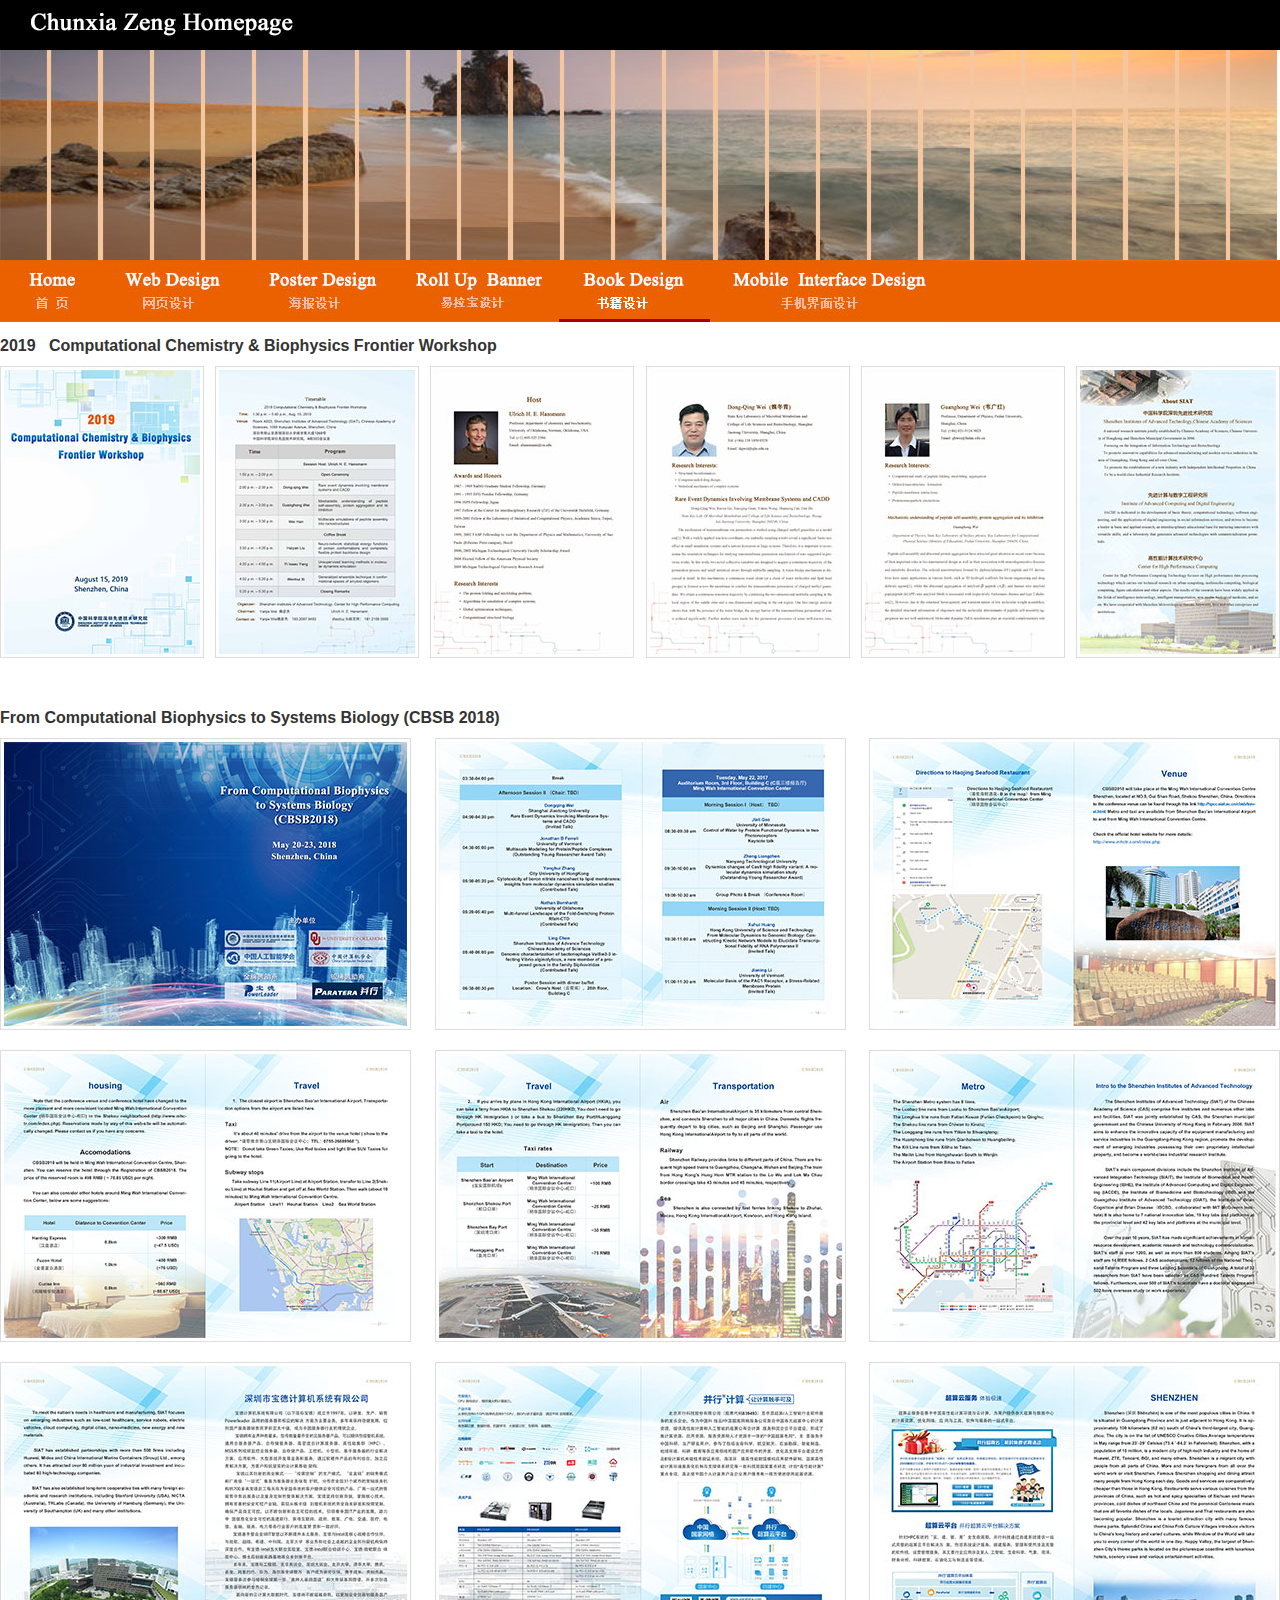
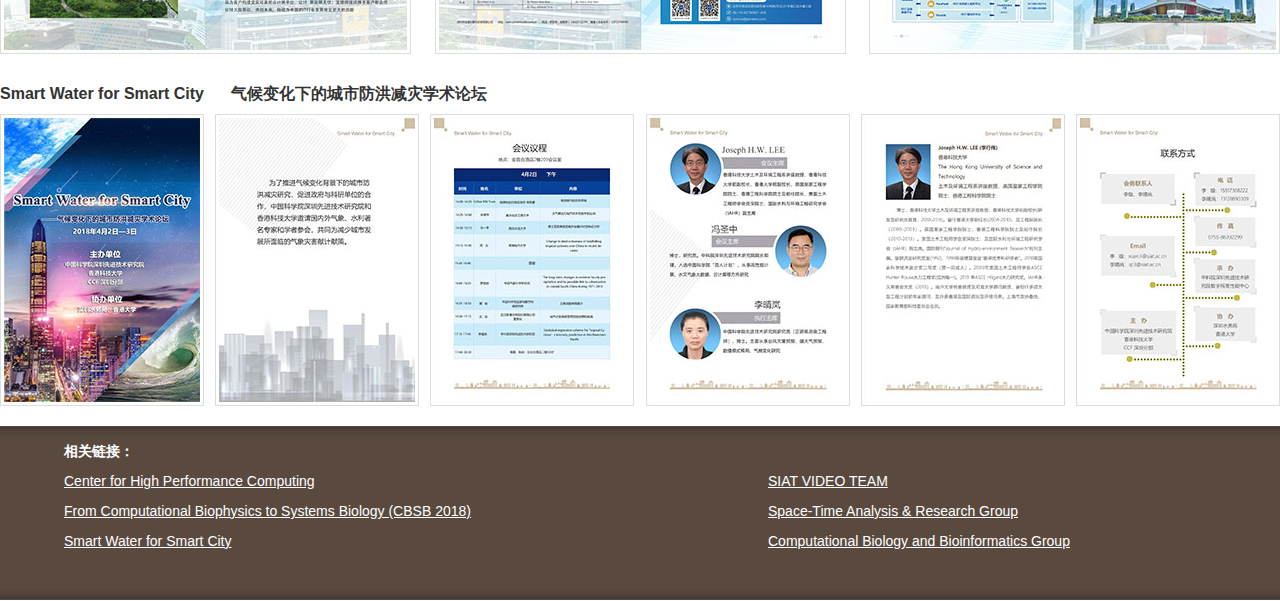
<file: book.html>
<!DOCTYPE html PUBLIC "-//W3C//DTD XHTML 1.0 Transitional//EN" "http://www.w3.org/TR/xhtml1/DTD/xhtml1-transitional.dtd">
<html xmlns="http://www.w3.org/1999/xhtml">
<head>
<meta http-equiv="Content-Type" content="text/html; charset=utf-8" />
<title>曾春霞个人网站</title>
<link href="cxzcss.css" rel="stylesheet" type="text/css" />
</head>

<body>
<div class="bjys">
  <div style="width:1280px; margin:0px auto; " >
    <div style="height:50px;"> <img src="images/cxz_02.jpg" /> </div>
    <div  style="height:210px;"> <img src="images/cxz_04.jpg" /> </div>
    <div style="height:62px;">
      <ul>
        <li class="daohlef"><a href="index.html"><img src="images/cxz2_06.jpg" /></a></li>
        <li class="daohlef"><a href="web.html"><img src="images/cxz_07.jpg" /></a></li>
        <li class="daohlef"><a href="poster.html"><img src="images/cxz_08.jpg" /></a></li>
        <li class="daohlef"><a href="roll.html"><img src="images/cxz_09.jpg" /></a></li>
        <li class="daohlef"><a href="book.html"><img src="images/cxz2_10.jpg" /></a></li>
        <li class="daohlef"><a href="mobile.html"><img src="images/cxz_11.jpg" /></a></li>
      </ul>
    </div>
    <div class="websj" style="padding-top:0px;" >
      <table width="1280" border="0" cellspacing="0" cellpadding="0">
        <tr>
          <td colspan="3">2019 &nbsp;&nbsp;Computational Chemistry & Biophysics
            Frontier Workshop </td>
        </tr>
        <tr>
          <td width="17%"><img src="images/book_42.jpg" /></td>
          <td width="17%"><img src="images/book_43.jpg" /></td>
          <td width="17%"><img src="images/book_44.jpg" /></td>
          <td width="17%"><img src="images/book_45.jpg" /></td>
          <td width="17%"><img src="images/book_46.jpg" /></td>
          <td width="16%"><img src="images/book_47.jpg" /></td>
        </tr>
      </table>
    </div>
    <div class="websj" >
      <table width="1280" border="0" cellspacing="0" cellpadding="0">
        <tr>
          <td colspan="3">From Computational Biophysics to Systems Biology    (CBSB 2018)</td>
        </tr>
        <tr>
          <td width="35%"><img src="images/book_03.jpg" /></td>
          <td width="35%"><img src="images/book_05.jpg" /></td>
          <td width="30%"><img src="images/book_07.jpg" /></td>
        </tr>
        <tr>
          <td colspan="3" height="20"></td>
        </tr>
        <tr>
          <td width="35%"><img src="images/book_12.jpg" /></td>
          <td width="35%"><img src="images/book_13.jpg" /></td>
          <td width="30%"><img src="images/book_14.jpg" /></td>
        </tr>
        <tr>
          <td colspan="3" height="20"></td>
        </tr>
        <tr>
          <td width="35%"><img src="images/book_18.jpg" /></td>
          <td width="35%"><img src="images/book_19.jpg" /></td>
          <td width="30%"><img src="images/book_20.jpg" /></td>
        </tr>
      </table>
    </div>
    <div class="websj" style="padding-top:0px;" >
      <table width="1280" border="0" cellspacing="0" cellpadding="0">
        <tr>
          <td colspan="3">Smart Water for Smart City   &nbsp;&nbsp;&nbsp;&nbsp;
            气候变化下的城市防洪减灾学术论坛 </td>
        </tr>
        <tr>
          <td width="17%"><img src="images/book_24.jpg" /></td>
          <td width="17%"><img src="images/book_26.jpg" /></td>
          <td width="17%"><img src="images/book_28.jpg" /></td>
          <td width="17%"><img src="images/book_30.jpg" /></td>
          <td width="17%"><img src="images/book_32.jpg" /></td>
          <td width="16%"><img src="images/book_34.jpg" /></td>
        </tr>
      </table>
    </div>
  </div>
</div>
<div  class="linkbd">
  <div style="width:1280px; margin:0px auto; padding:10px 0px; " >
    <table width="1280" border="0" cellspacing="0" cellpadding="0" style="color:#FFF; ">
      <tr>
        <td width="5%">&nbsp;</td>
        <td width="50%"><strong>相关链接：</strong></td>
        <td width="5%">&nbsp;</td>
        <td width="40%">&nbsp;</td>
      </tr>
      <tr>
        <td >&nbsp;</td>
        <td><a href="http://hpcc.siat.ac.cn/index.html" target="_blank">Center for High Performance Computing</a></td>
        <td>&nbsp;</td>
        <td><a href="http://codec.siat.ac.cn/" target="_blank">SIAT VIDEO TEAM</a></td>
      </tr>
      <tr>
        <td >&nbsp;</td>
        <td><a href="http://hpcc.siat.ac.cn/cbsb/index.html" target="_blank">From Computational Biophysics to Systems Biology    (CBSB 2018)</a></td>
        <td>&nbsp;</td>
        <td><a href="http://hpcc.siat.ac.cn/group/spacetime_index.html" target="_blank">Space-Time Analysis & Research Group</a></td>
      </tr>
      <tr>
        <td >&nbsp;</td>
        <td><a href="http://hpcc.siat.ac.cn/swsc/index.html" target="_blank">Smart Water for Smart City </a></td>
        <td>&nbsp;</td>
        <td><a href="http://hpcc.siat.ac.cn/group/wyj/cbb.html" target="_blank">Computational Biology and Bioinformatics Group</a></td>
      </tr>
      <tr>
        <td >&nbsp;</td>
        <td></td>
        <td>&nbsp;</td>
        <td>&nbsp;</td>
      </tr>
    </table>
  </div>
</div>
</body>
</html>
</file>
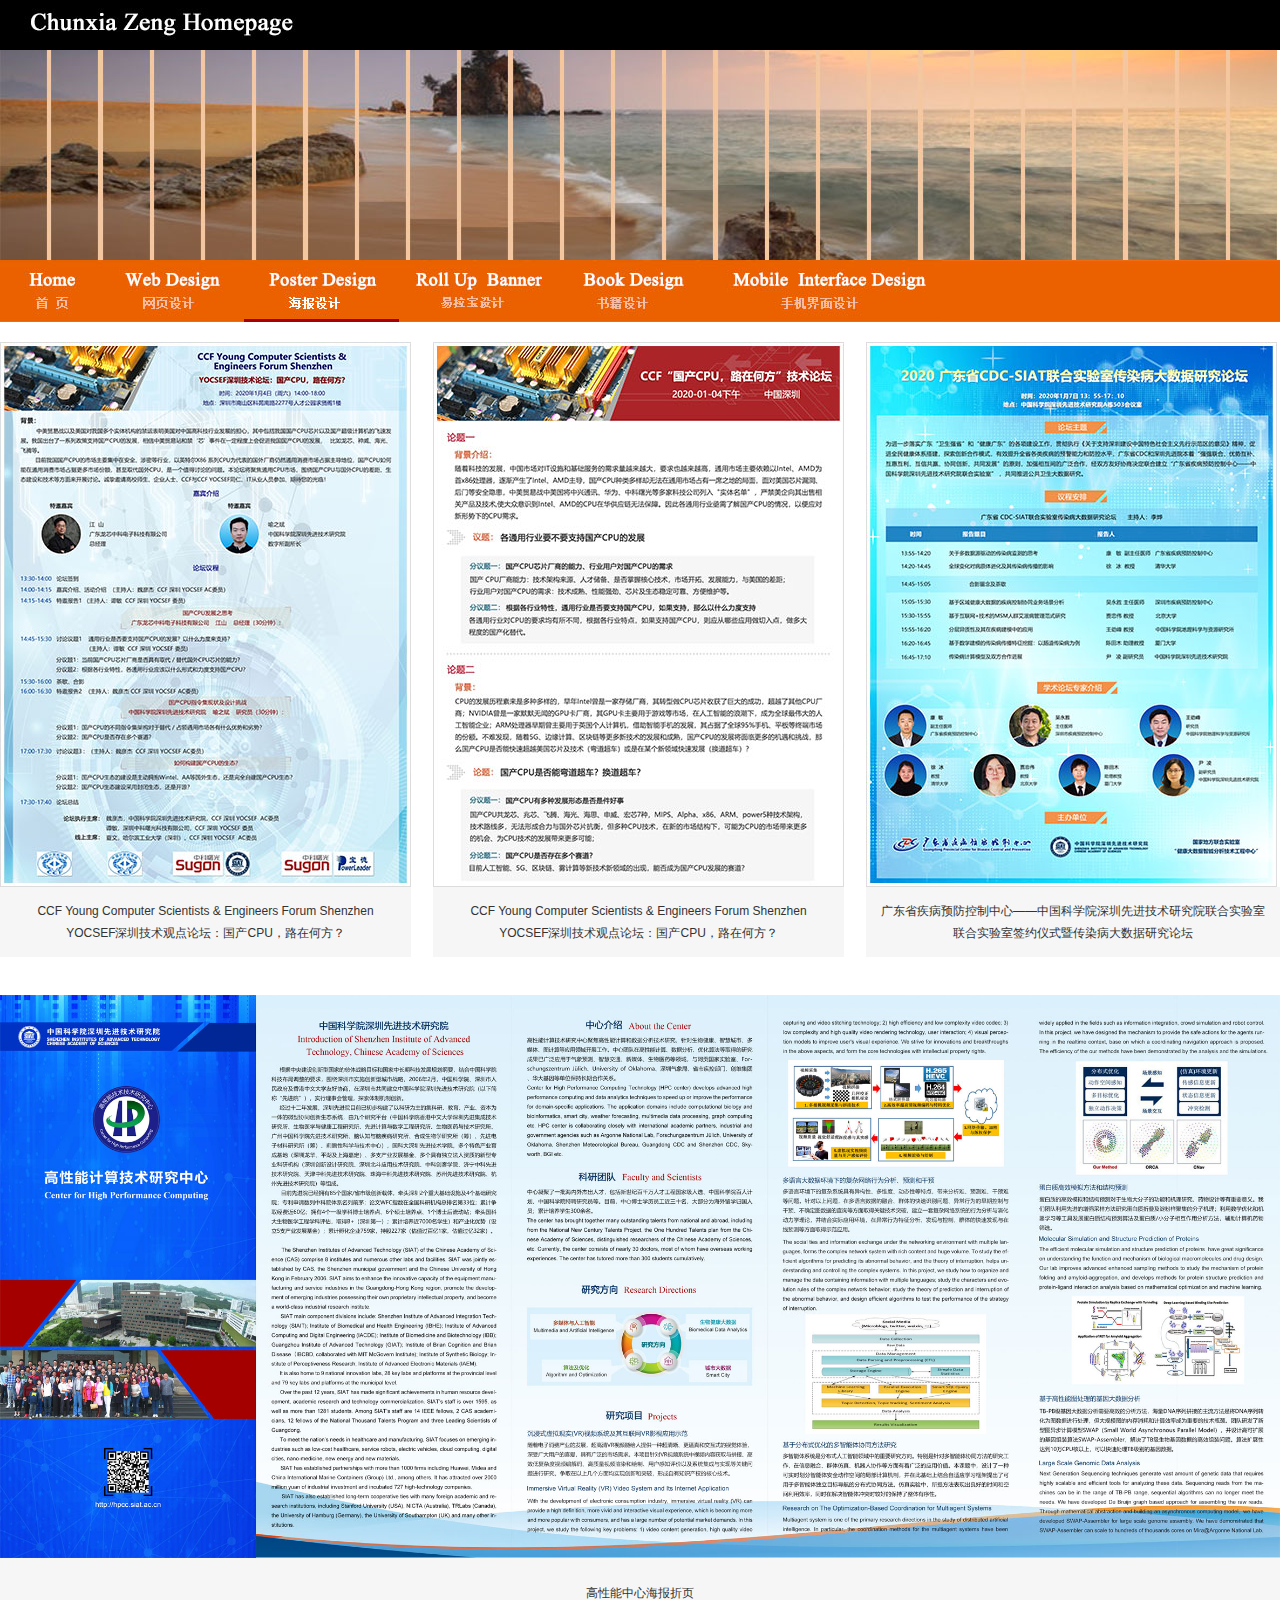
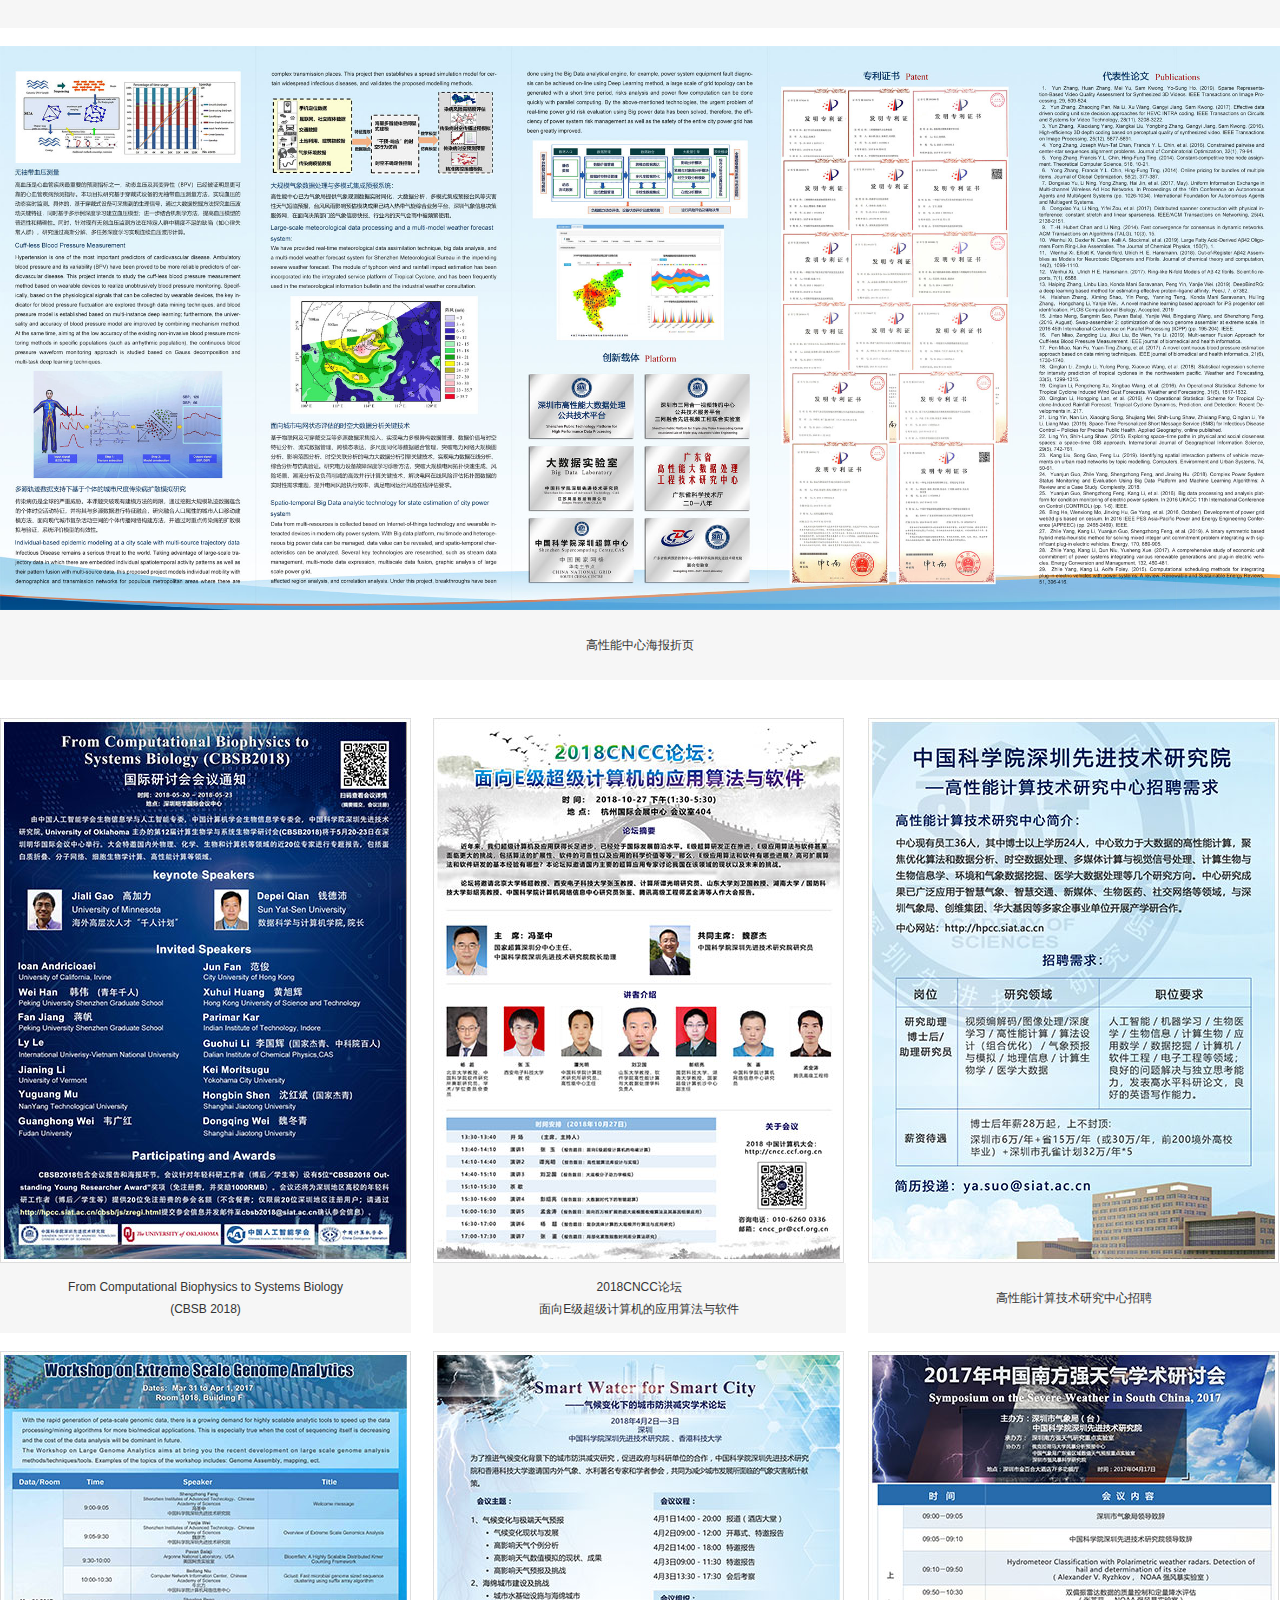
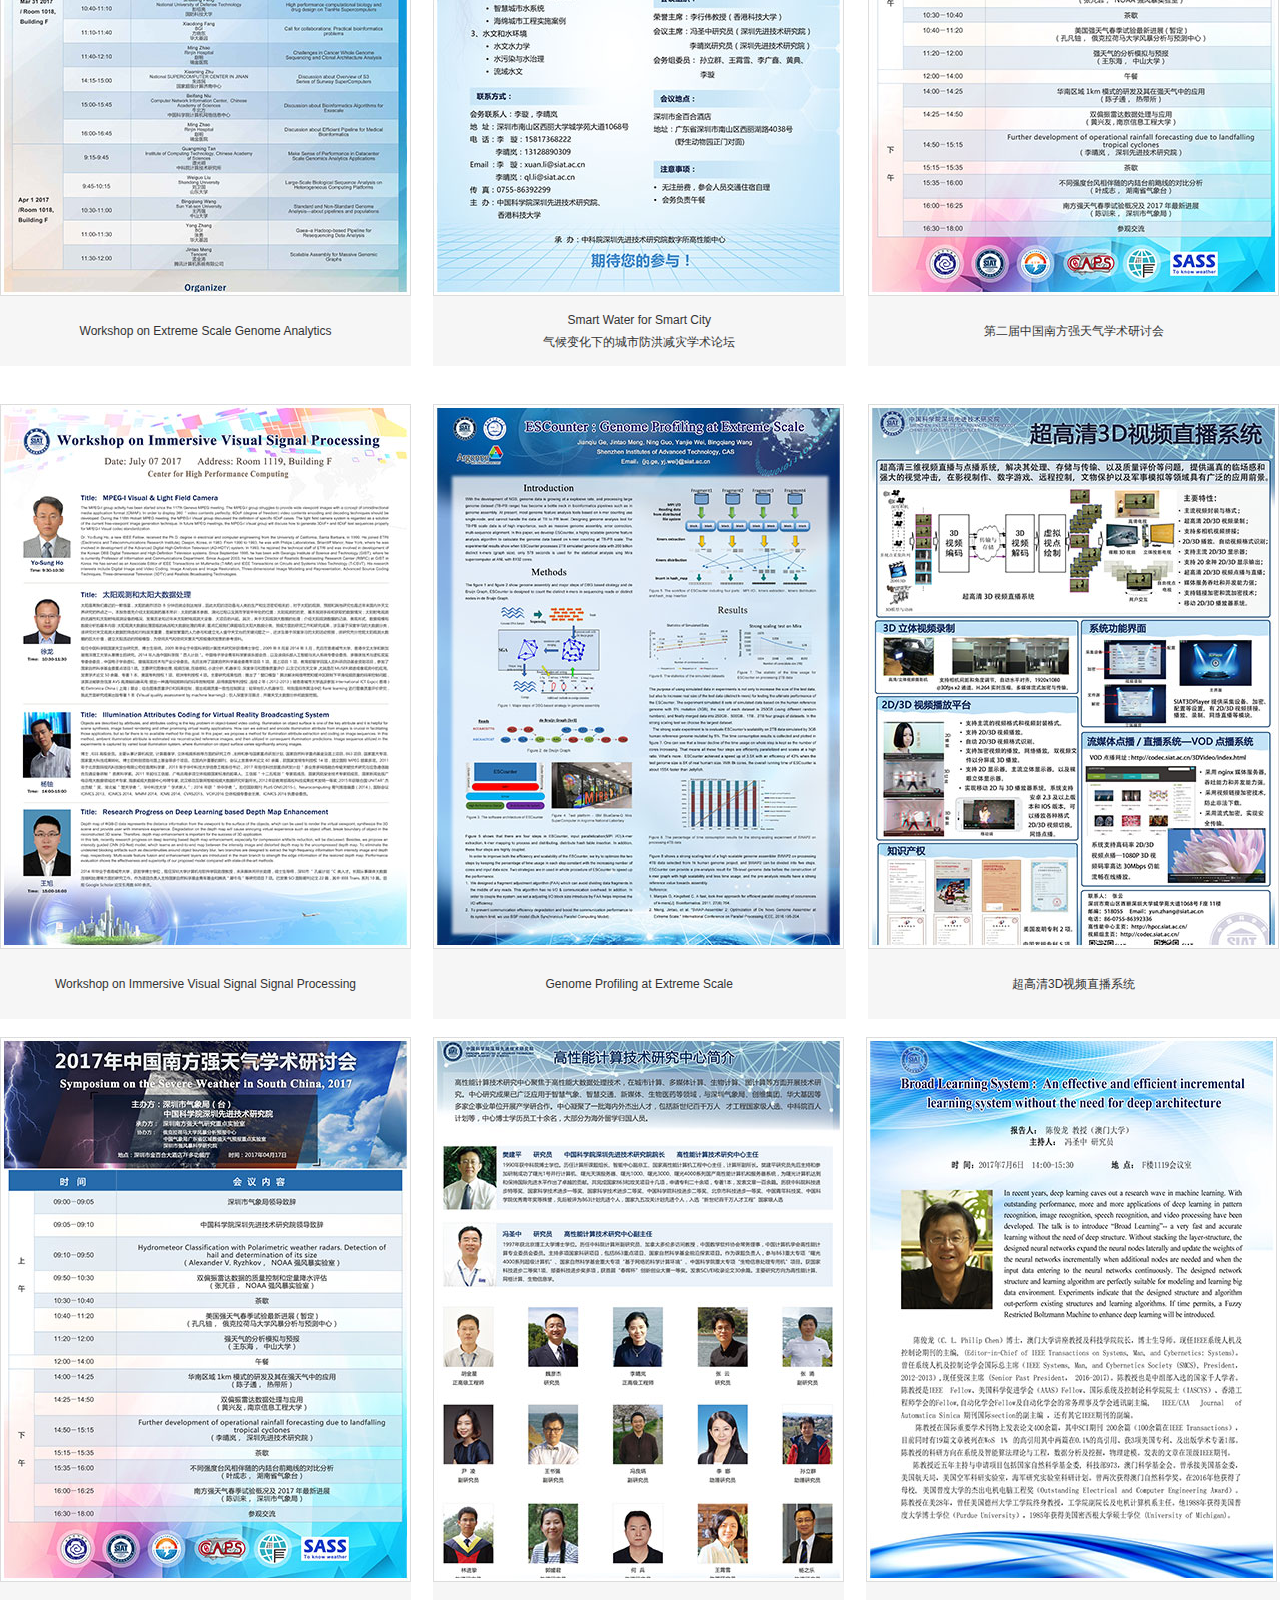
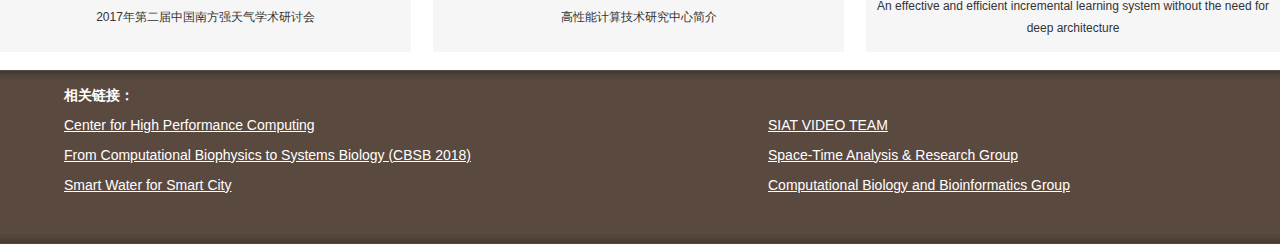
<file: poster.html>
<!DOCTYPE html PUBLIC "-//W3C//DTD XHTML 1.0 Transitional//EN" "http://www.w3.org/TR/xhtml1/DTD/xhtml1-transitional.dtd">
<html xmlns="http://www.w3.org/1999/xhtml">
<head>
<meta http-equiv="Content-Type" content="text/html; charset=utf-8" />
<title>曾春霞个人网站</title>
<link href="cxzcss.css" rel="stylesheet" type="text/css" />
</head>

<body>
<div class="bjys">
  <div style="width:1280px; margin:0px auto; " >
    <div style="height:50px;"> <img src="images/cxz_02.jpg" /> </div>
    <div  style="height:210px;"> <img src="images/cxz_04.jpg" /> </div>
    <div style="height:62px;">
      <ul>
        <li class="daohlef"><a href="index.html"><img src="images/cxz2_06.jpg" /></a></li>
        <li class="daohlef"><a href="web.html"><img src="images/cxz_07.jpg" /></a></li>
        <li class="daohlef"><a href="poster.html"><img src="images/cxz2_08.jpg" /></a></li>
        <li class="daohlef"><a href="roll.html"><img src="images/cxz_09.jpg" /></a></li>
        <li class="daohlef"><a href="book.html"><img src="images/cxz_10.jpg" /></a></li>
        <li class="daohlef"><a href="mobile.html"><img src="images/cxz_11.jpg" /></a></li>
      </ul>
    </div>
    
    <div style="margin-top:20px;">
      <table width="1280" border="0" cellspacing="0" cellpadding="0">
        <tr>
          <td width="410" height="545"><img src="images/cpu_31.jpg" /></td>
          <td width="22">&nbsp;</td>
          <td ><img src="images/cpu_30.jpg" /></td>
          <td width="22">&nbsp;</td>
          <td ><img src="images/cdc_32.jpg" /></td>
        </tr>
        <tr>
          <td class="baogeone" height="260" >CCF Young Computer Scientists & Engineers Forum
Shenzhen <br />
            YOCSEF深圳技术观点论坛：国产CPU，路在何方？</td>
          <td>&nbsp;</td>
          <td class="baogeone" >CCF Young Computer Scientists & Engineers Forum
Shenzhen <br />
            YOCSEF深圳技术观点论坛：国产CPU，路在何方？</td>
          <td>&nbsp;</td>
          <td class="baogeone" >广东省疾病预防控制中心——中国科学院深圳先进技术研究院联合实验室联合实验室签约仪式暨传染病大数据研究论坛</td>
        </tr>
        <tr>
          <td>&nbsp;</td>
          <td>&nbsp;</td>
          <td>&nbsp;</td>
          <td>&nbsp;</td>
        </tr>
      </table>
    </div>
    
    <div style="margin-top:20px;">
      <table width="1280" border="0" cellspacing="0" cellpadding="0">
        <tr>
          <td width="233" height="266"><a href="poster.html"><img src="images/xcc_1.jpg" style="width:1280px;" /></a></td>
        </tr>
        <tr>
          <td class="baogeone">高性能中心海报折页</td>
        </tr>
        <tr>
          <td>&nbsp;</td>
        </tr>
        <tr>
          <td width="233" height="266"><a href="poster.html"><img src="images/xcc_2.jpg" style="width:1280px;" /></a></td>
        </tr>
        <tr>
          <td class="baogeone">高性能中心海报折页</td>
        </tr>
        <tr>
          <td>&nbsp;</td>
        </tr>
      </table>
    </div>
    
    
    
    
    <div style="margin-top:20px;">
      <table width="1280" border="0" cellspacing="0" cellpadding="0">
        <tr>
          <td width="410" height="545"><img src="images/hbsj_03.jpg" /></td>
          <td width="22">&nbsp;</td>
          <td ><img src="images/hbsj_05.jpg" /></td>
          <td width="22">&nbsp;</td>
          <td ><img src="images/hbsj_07.jpg" /></td>
        </tr>
        <tr>
          <td class="baogeone" height="260" >From Computational Biophysics to Systems Biology <br />
            (CBSB 2018)</td>
          <td>&nbsp;</td>
          <td class="baogeone" >2018CNCC论坛 <br />
            面向E级超级计算机的应用算法与软件</td>
          <td>&nbsp;</td>
          <td class="baogeone" >高性能计算技术研究中心招聘</td>
        </tr>
        <tr>
          <td>&nbsp;</td>
          <td>&nbsp;</td>
          <td>&nbsp;</td>
          <td>&nbsp;</td>
        </tr>
      </table>
    </div>
    <div >
      <table width="1280" border="0" cellspacing="0" cellpadding="0">
        <tr>
          <td width="410" height="545"><img src="images/hbsj_12.jpg" /></td>
          <td width="22">&nbsp;</td>
          <td ><img src="images/hbsj_13.jpg" /></td>
          <td width="22">&nbsp;</td>
          <td ><img src="images/hbsj_14.jpg" /></td>
        </tr>
        <tr>
          <td class="baogeone" height="260" >Workshop on Extreme Scale Genome Analytics</td>
          <td>&nbsp;</td>
          <td class="baogeone" >Smart Water for Smart City <br />
            气候变化下的城市防洪减灾学术论坛</td>
          <td>&nbsp;</td>
          <td class="baogeone" >第二届中国南方强天气学术研讨会</td>
        </tr>
        <tr>
          <td>&nbsp;</td>
          <td>&nbsp;</td>
          <td>&nbsp;</td>
          <td>&nbsp;</td>
        </tr>
      </table>
    </div>
    <div style="margin-top:20px;">
      <table width="1280" border="0" cellspacing="0" cellpadding="0">
        <tr>
          <td width="410" height="545"><img src="images/hbsj_18.jpg" /></td>
          <td width="22">&nbsp;</td>
          <td ><img src="images/hbsj_19.jpg" /></td>
          <td width="22">&nbsp;</td>
          <td ><img src="images/hbsj_20.jpg" /></td>
        </tr>
        <tr>
          <td class="baogeone" height="260" >Workshop on Immersive Visual Signal Signal Processing</td>
          <td>&nbsp;</td>
          <td class="baogeone" >Genome Profiling at Extreme Scale </td>
          <td>&nbsp;</td>
          <td class="baogeone" >超高清3D视频直播系统</td>
        </tr>
        <tr>
          <td>&nbsp;</td>
          <td>&nbsp;</td>
          <td>&nbsp;</td>
          <td>&nbsp;</td>
        </tr>
      </table>
    </div>
    <div >
      <table width="1280" border="0" cellspacing="0" cellpadding="0">
        <tr>
          <td width="410" height="545"><img src="images/hbsj_24.jpg" /></td>
          <td width="22">&nbsp;</td>
          <td ><img src="images/hbsj_25.jpg" /></td>
          <td width="22">&nbsp;</td>
          <td ><img src="images/hbsj_26.jpg" /></td>
        </tr>
        <tr>
          <td class="baogeone" height="260" >2017年第二届中国南方强天气学术研讨会</td>
          <td>&nbsp;</td>
          <td class="baogeone" >高性能计算技术研究中心简介</td>
          <td>&nbsp;</td>
          <td class="baogeone" >An effective and efficient incremental learning system without the need 
            for deep architecture</td>
        </tr>
        <tr>
          <td>&nbsp;</td>
          <td>&nbsp;</td>
          <td>&nbsp;</td>
          <td>&nbsp;</td>
        </tr>
      </table>
    </div>
  </div>
</div>
<div  class="linkbd">
  <div style="width:1280px; margin:0px auto; padding:10px 0px; " >
    <table width="1280" border="0" cellspacing="0" cellpadding="0" style="color:#FFF; ">
      <tr>
        <td width="5%">&nbsp;</td>
        <td width="50%"><strong>相关链接：</strong></td>
        <td width="5%">&nbsp;</td>
        <td width="40%">&nbsp;</td>
      </tr>
      <tr>
        <td >&nbsp;</td>
        <td><a href="http://hpcc.siat.ac.cn/index.html" target="_blank">Center for High Performance Computing</a></td>
        <td>&nbsp;</td>
        <td><a href="http://codec.siat.ac.cn/" target="_blank">SIAT VIDEO TEAM</a></td>
      </tr>
      <tr>
        <td >&nbsp;</td>
        <td><a href="http://hpcc.siat.ac.cn/cbsb/index.html" target="_blank">From Computational Biophysics to Systems Biology    (CBSB 2018)</a></td>
        <td>&nbsp;</td>
        <td><a href="http://hpcc.siat.ac.cn/group/spacetime_index.html" target="_blank">Space-Time Analysis & Research Group</a></td>
      </tr>
      <tr>
        <td >&nbsp;</td>
        <td><a href="http://hpcc.siat.ac.cn/swsc/index.html" target="_blank">Smart Water for Smart City </a></td>
        <td>&nbsp;</td>
        <td><a href="http://hpcc.siat.ac.cn/group/wyj/cbb.html" target="_blank">Computational Biology and Bioinformatics Group</a></td>
      </tr>
      <tr>
        <td >&nbsp;</td>
        <td></td>
        <td>&nbsp;</td>
        <td>&nbsp;</td>
      </tr>
    </table>
  </div>
</div>
</body>
</html>
</file>
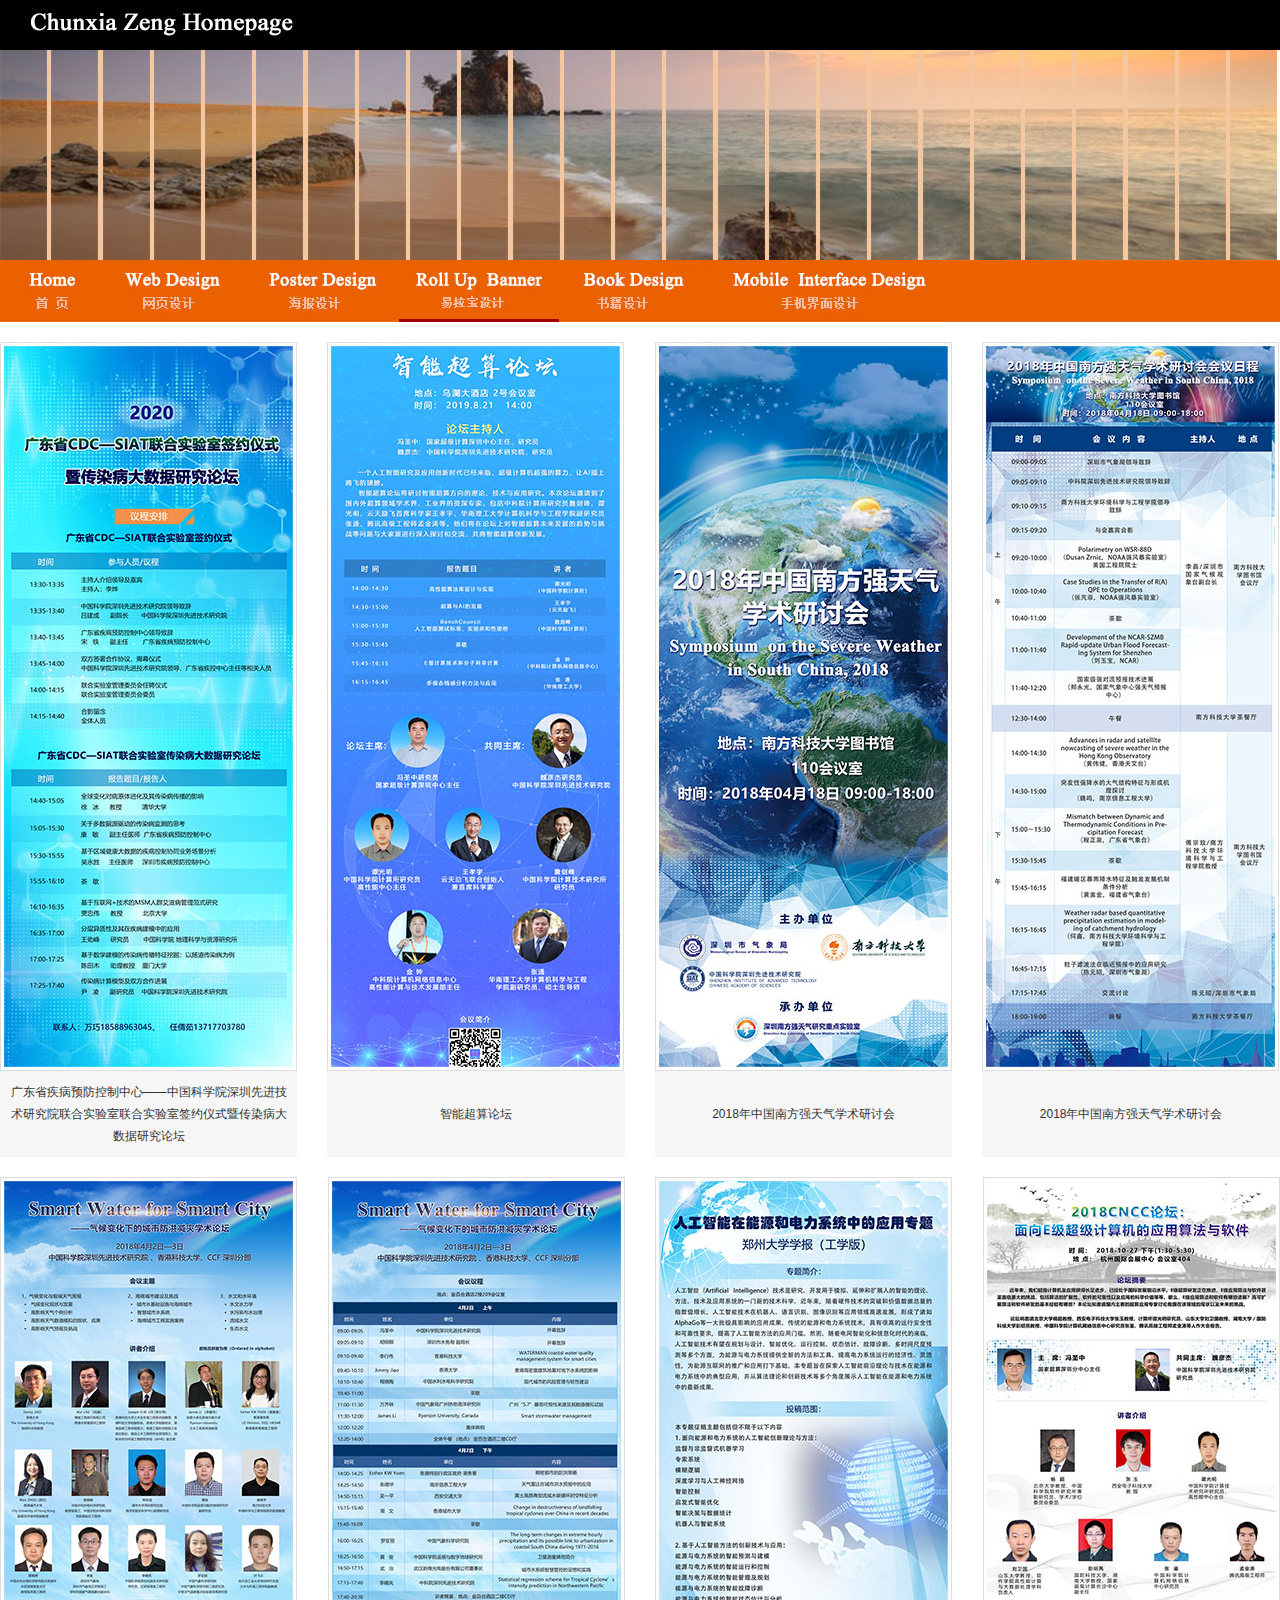
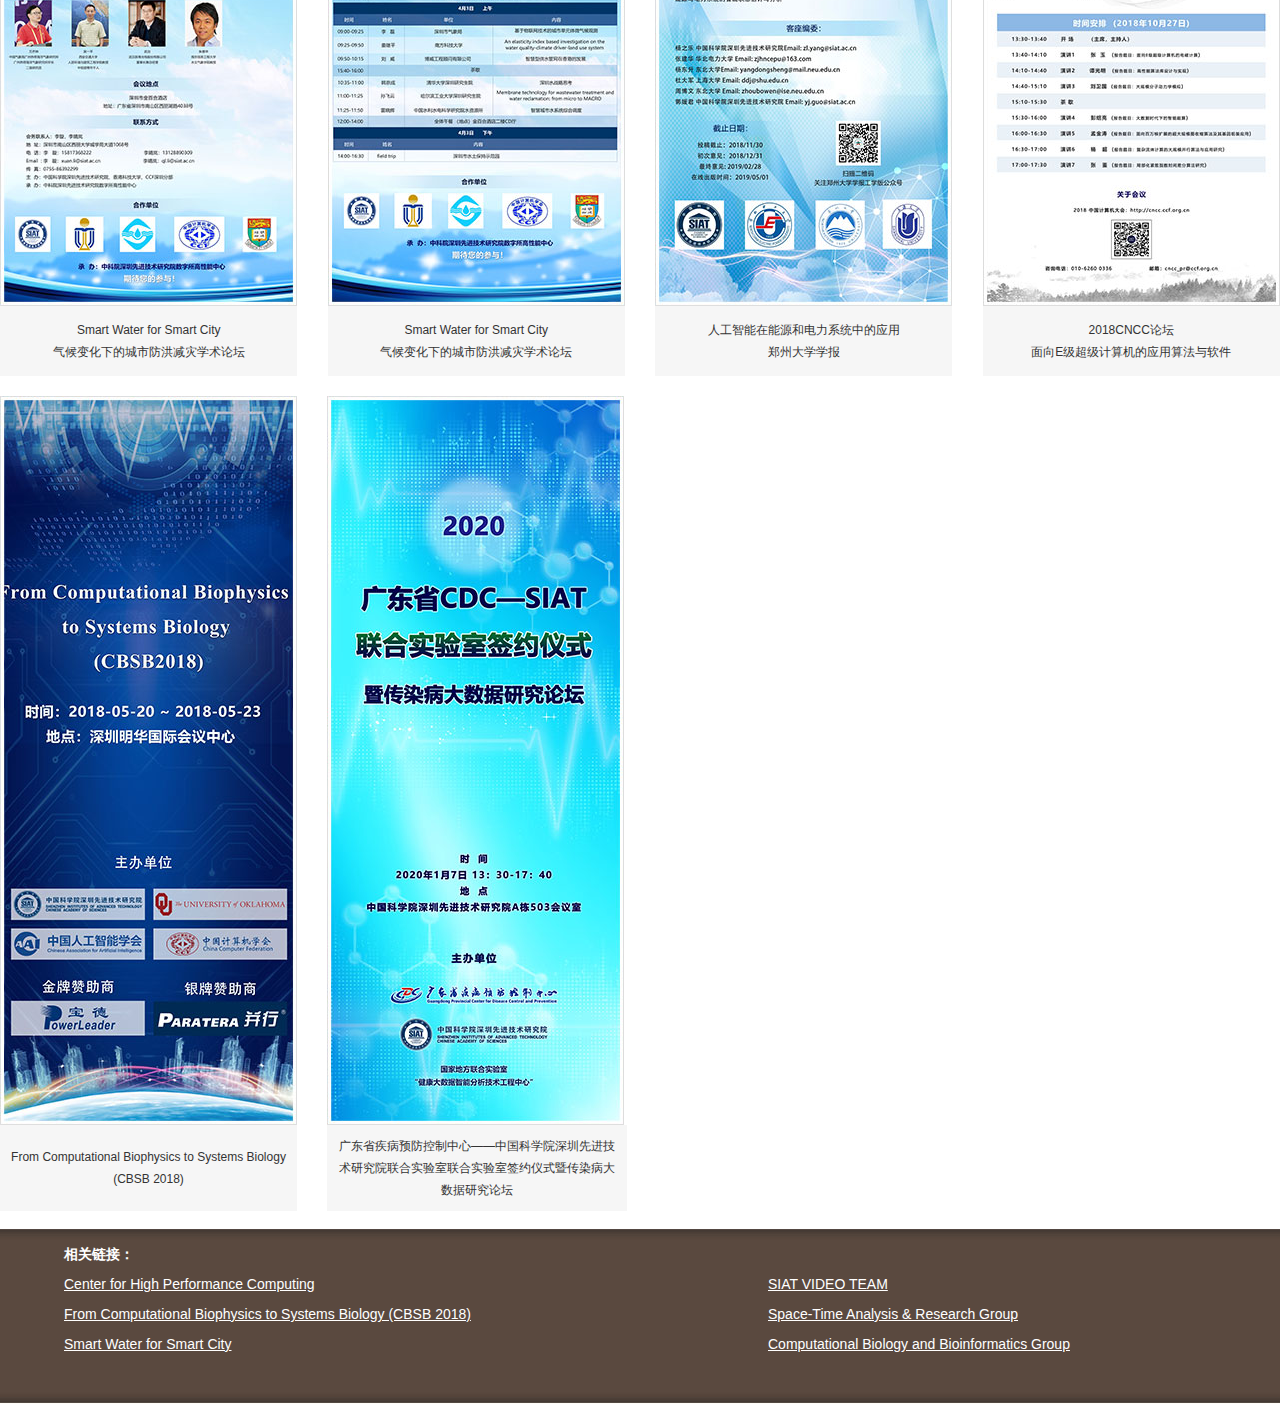
<file: roll.html>
<!DOCTYPE html PUBLIC "-//W3C//DTD XHTML 1.0 Transitional//EN" "http://www.w3.org/TR/xhtml1/DTD/xhtml1-transitional.dtd">
<html xmlns="http://www.w3.org/1999/xhtml">
<head>
<meta http-equiv="Content-Type" content="text/html; charset=utf-8" />
<title>曾春霞个人网站</title>
<link href="cxzcss.css" rel="stylesheet" type="text/css" />
</head>

<body>
<div class="bjys">
  <div style="width:1280px; margin:0px auto; " >
    <div style="height:50px;"> <img src="images/cxz_02.jpg" /> </div>
    <div  style="height:210px;"> <img src="images/cxz_04.jpg" /> </div>
    <div style="height:62px;">
      <ul>
        <li class="daohlef"><a href="index.html"><img src="images/cxz2_06.jpg" /></a></li>
        <li class="daohlef"><a href="web.html"><img src="images/cxz_07.jpg" /></a></li>
        <li class="daohlef"><a href="poster.html"><img src="images/cxz_08.jpg" /></a></li>
        <li class="daohlef"><a href="roll.html"><img src="images/cxz2_09.jpg" /></a></li>
        <li class="daohlef"><a href="book.html"><img src="images/cxz_10.jpg" /></a></li>
        <li class="daohlef"><a href="mobile.html"><img src="images/cxz_11.jpg" /></a></li>
      </ul>
    </div>
    <div style="margin-top:20px;">
      <table width="1280" border="0" cellspacing="0" cellpadding="0">
        <tr>
          <td width="297"><img src="images/ylbcdc_18.jpg" /></td>
          
          <td width="30">&nbsp;</td>
          <td  ><img src="images/ylb_18.jpg" /></td>
          <td width="30">&nbsp;</td>
          <td ><img src="images/ylb_07.jpg" /></td>
          <td width="30">&nbsp;</td>
          <td ><img src="images/ylb_09.jpg" /></td>
        </tr>
        <tr>
          <td class="baogeone" >广东省疾病预防控制中心——中国科学院深圳先进技术研究院联合实验室联合实验室签约仪式暨传染病大数据研究论坛</td>
          
          <td>&nbsp;</td>
          <td class="baogeone" height="260" >智能超算论坛</td>
          <td>&nbsp;</td>
          <td class="baogeone" >2018年中国南方强天气学术研讨会</td>
          <td>&nbsp;</td>
          <td class="baogeone" >2018年中国南方强天气学术研讨会</td>
        </tr>
      </table>
    </div>
    <div style="margin-top:20px;">
      <table width="1280" border="0" cellspacing="0" cellpadding="0">
        <tr>
          <td width="297" ><img src="images/ylb_15.jpg" /></td>
          <td width="30">&nbsp;</td>
          <td width="297" ><img src="images/ylb_16.jpg" /></td>
          <td width="30">&nbsp;</td>
          <td width="297" ><img src="images/ylb_17.jpg" /></td>
          <td width="30">&nbsp;</td>
          <td width="297" ><img src="images/ylb_05.jpg" /></td>
        </tr>
        <tr>
          <td class="baogeone" height="260" >Smart Water for Smart City <br />
            气候变化下的城市防洪减灾学术论坛</td>
          <td>&nbsp;</td>
          <td class="baogeone" >Smart Water for Smart City <br />
            气候变化下的城市防洪减灾学术论坛</td>
          <td>&nbsp;</td>
          <td class="baogeone" >人工智能在能源和电力系统中的应用 <br />
            郑州大学学报</td>
          <td>&nbsp;</td>
          <td class="baogeone" >2018CNCC论坛 <br />
            面向E级超级计算机的应用算法与软件</td>
        </tr>
        
      </table>
    </div>
    
     <div style="margin-top:20px;">
      <table width="1280" border="0" cellspacing="0" cellpadding="0">
        <tr>
          <td width="297" ><img src="images/ylb_03.jpg" /></td>
          <td width="30">&nbsp;</td>
          <td ><img src="images/ylacdc_23.jpg" /></td>
          <td width="30">&nbsp;</td>
          <td >&nbsp;</td>
          <td width="30">&nbsp;</td>
          <td >&nbsp;</td>
        </tr>
        <tr>
          <td class="baogeone" height="260" >From Computational Biophysics to Systems Biology   (CBSB 2018) </td>
          <td>&nbsp;</td>
          <td class="baogeone"  width="280"  >广东省疾病预防控制中心——中国科学院深圳先进技术研究院联合实验室联合实验室签约仪式暨传染病大数据研究论坛</td>
          <td>&nbsp;</td>
          <td colspan="3">&nbsp;</td>
          
        </tr>
        <tr>
          <td>&nbsp;</td>
          <td>&nbsp;</td>
          <td>&nbsp;</td>
          <td>&nbsp;</td>
        </tr>
      </table>
    </div>
    
  </div>
</div>
<div  class="linkbd">
  <div style="width:1280px; margin:0px auto; padding:10px 0px; " >
    <table width="1280" border="0" cellspacing="0" cellpadding="0" style="color:#FFF; ">
      <tr>
        <td width="5%">&nbsp;</td>
        <td width="50%"><strong>相关链接：</strong></td>
        <td width="5%">&nbsp;</td>
        <td width="40%">&nbsp;</td>
      </tr>
      <tr>
        <td >&nbsp;</td>
        <td><a href="http://hpcc.siat.ac.cn/index.html" target="_blank">Center for High Performance Computing</a></td>
        <td>&nbsp;</td>
        <td><a href="http://codec.siat.ac.cn/" target="_blank">SIAT VIDEO TEAM</a></td>
      </tr>
      <tr>
        <td >&nbsp;</td>
        <td><a href="http://hpcc.siat.ac.cn/cbsb/index.html" target="_blank">From Computational Biophysics to Systems Biology    (CBSB 2018)</a></td>
        <td>&nbsp;</td>
        <td><a href="http://hpcc.siat.ac.cn/group/spacetime_index.html" target="_blank">Space-Time Analysis & Research Group</a></td>
      </tr>
      <tr>
        <td >&nbsp;</td>
        <td><a href="http://hpcc.siat.ac.cn/swsc/index.html" target="_blank">Smart Water for Smart City </a></td>
        <td>&nbsp;</td>
        <td><a href="http://hpcc.siat.ac.cn/group/wyj/cbb.html" target="_blank">Computational Biology and Bioinformatics Group</a></td>
      </tr>
      <tr>
        <td >&nbsp;</td>
        <td>&nbsp;</td>
        <td>&nbsp;</td>
        <td>&nbsp;</td>
      </tr>
    </table>
  </div>
</div>
</body>
</html>
</file>
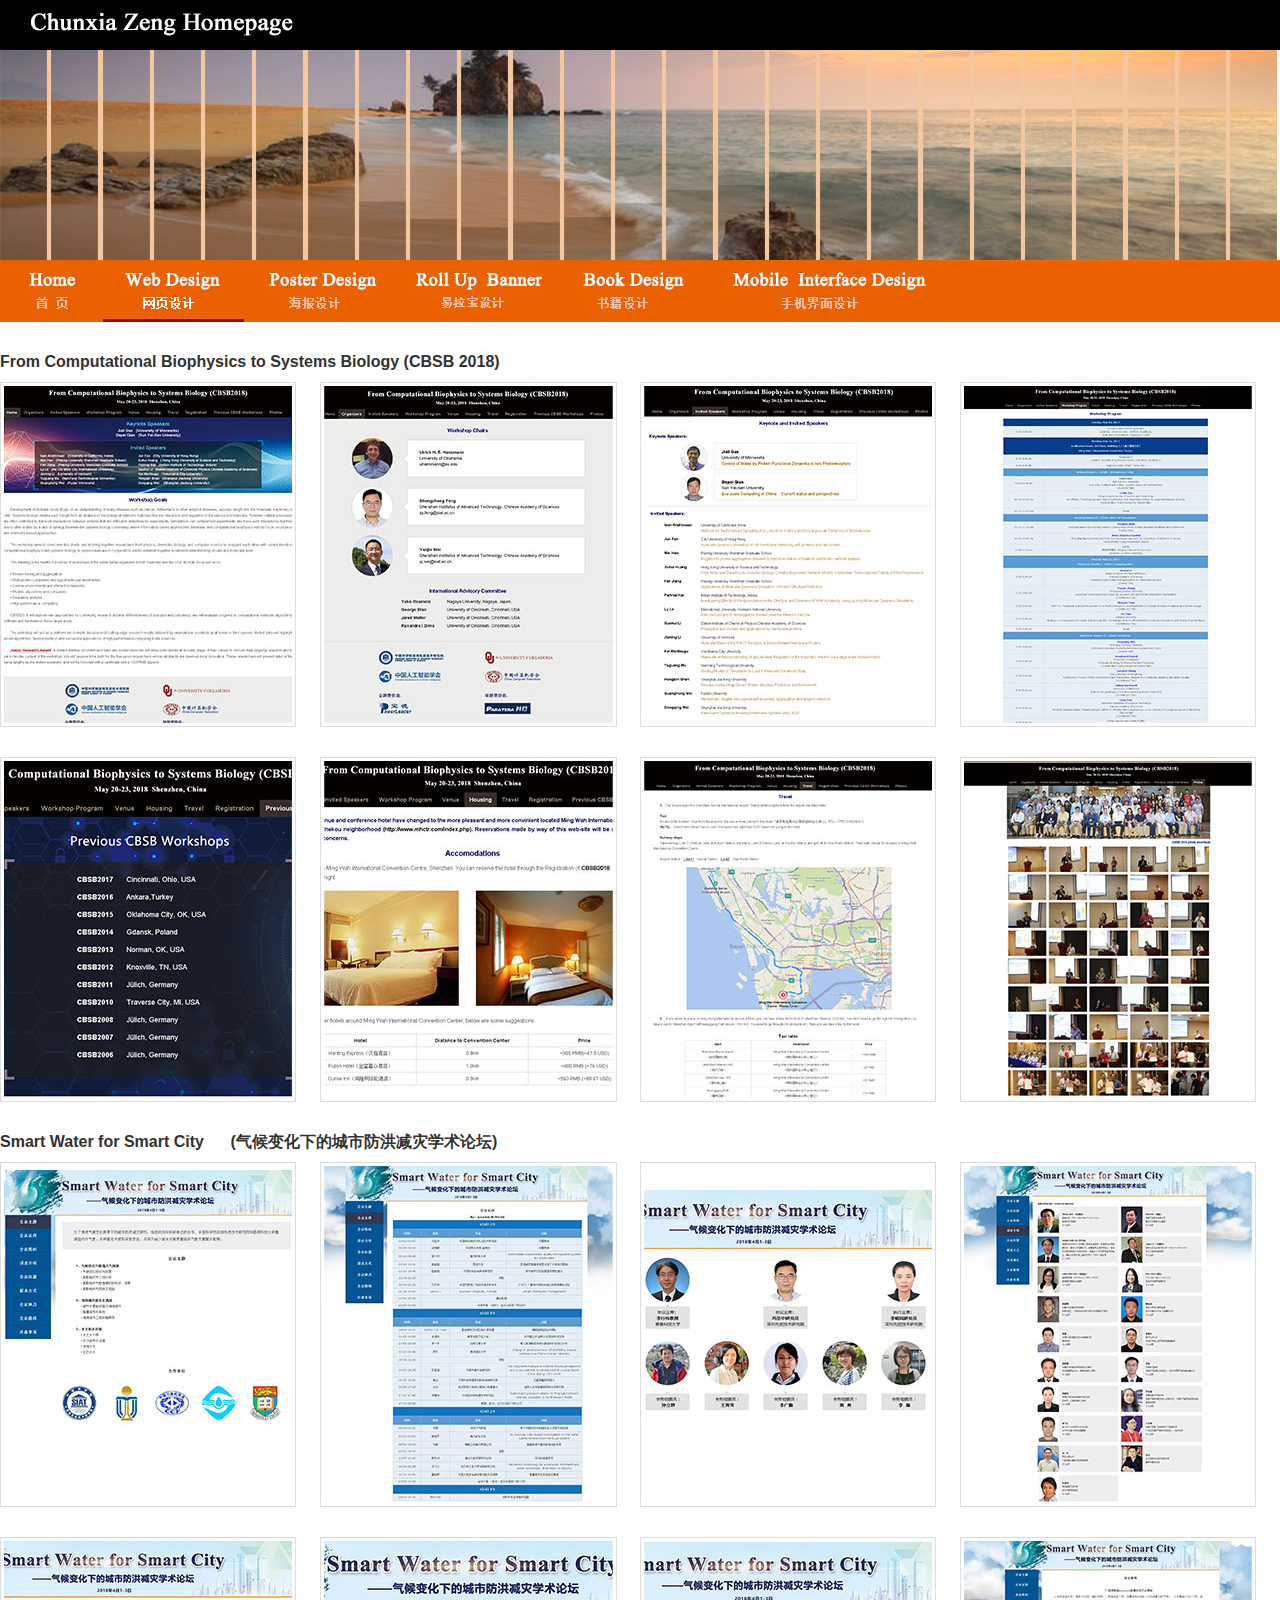
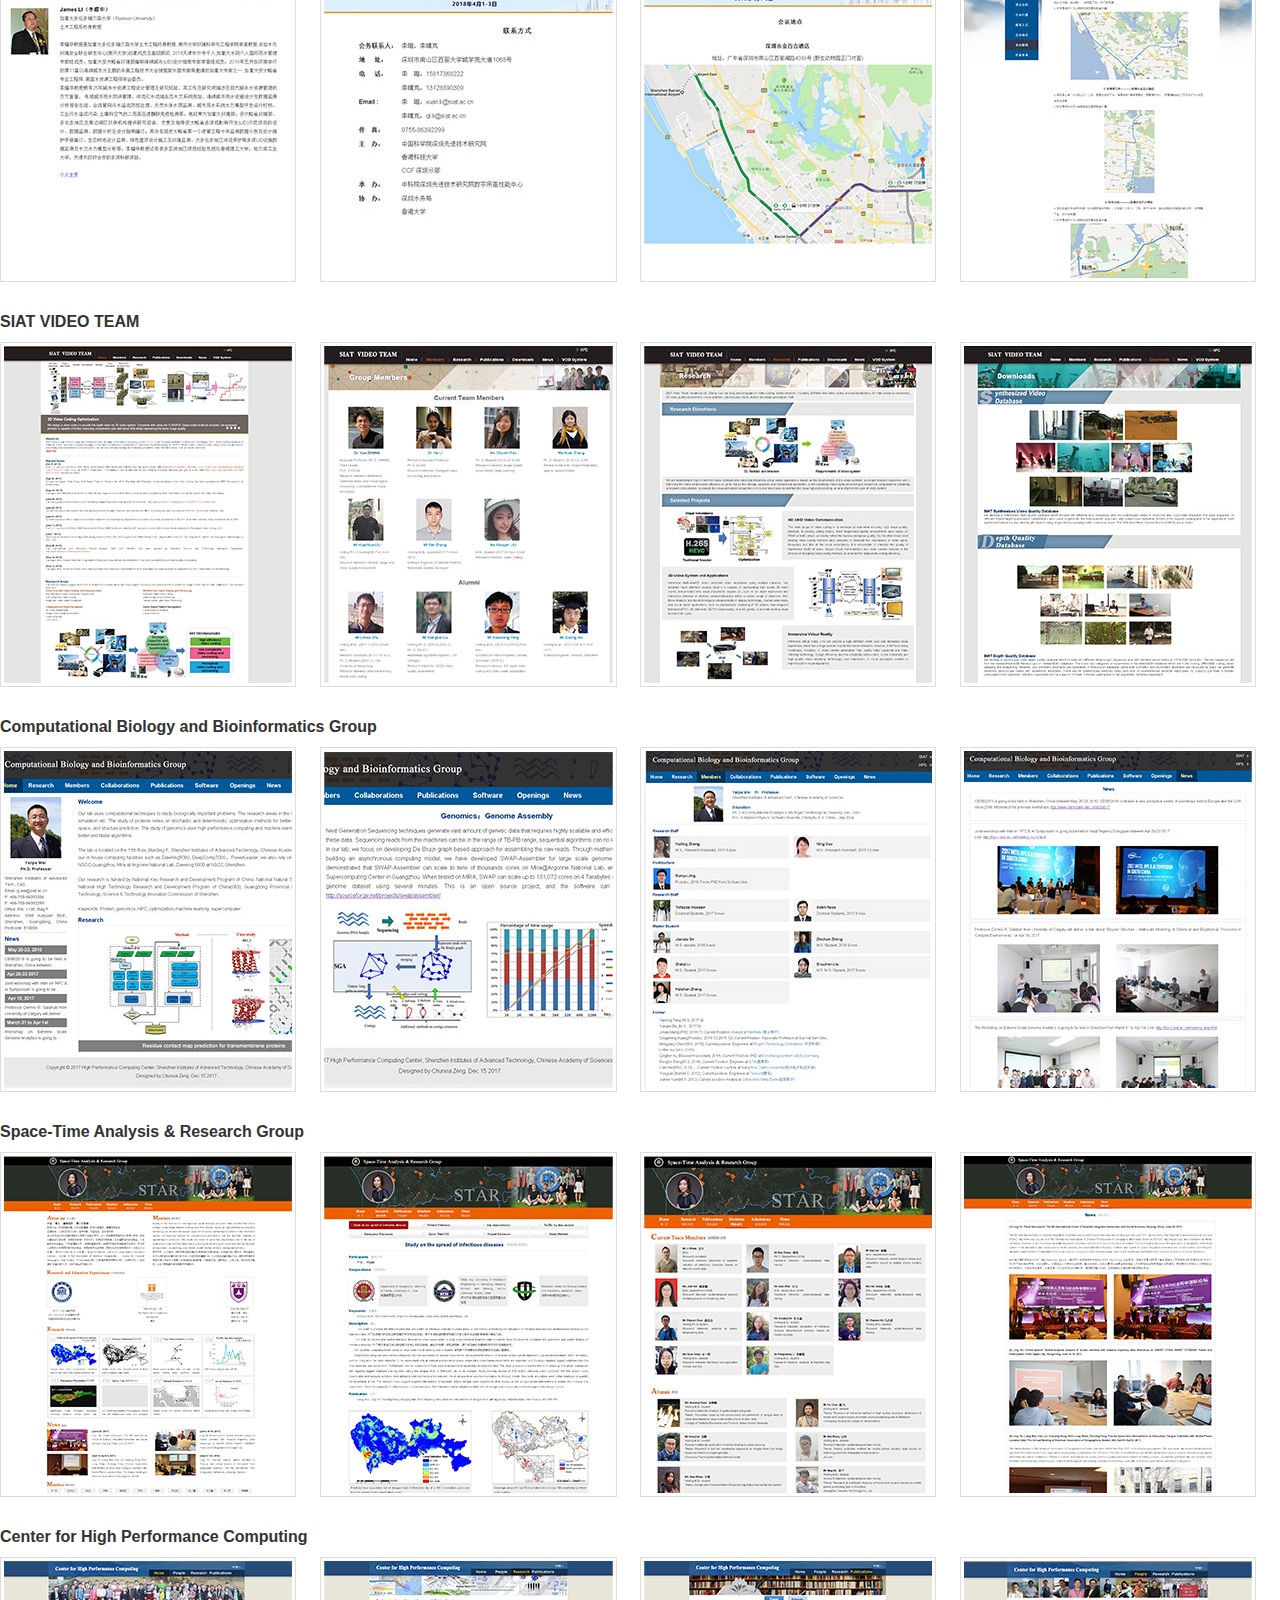
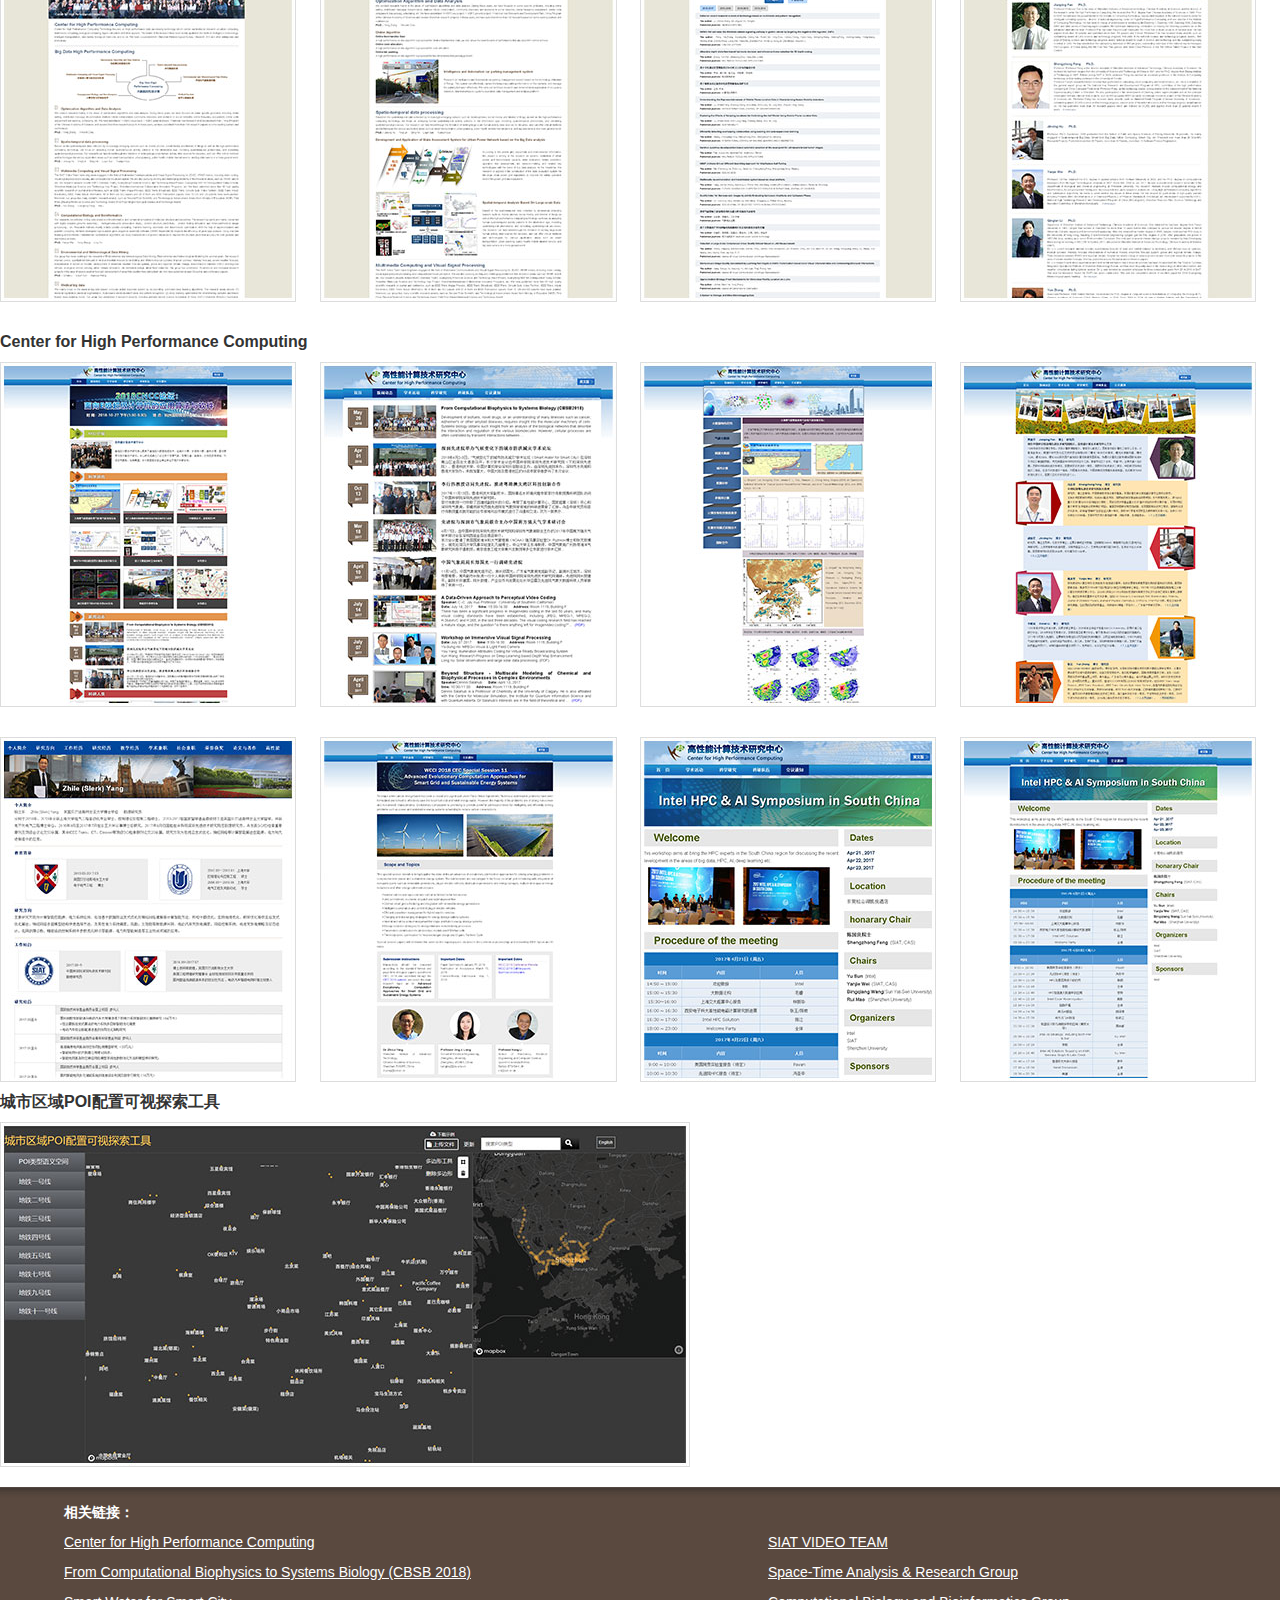
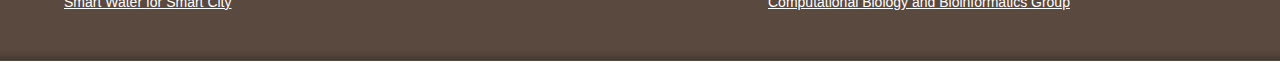
<file: web.html>
<!DOCTYPE html PUBLIC "-//W3C//DTD XHTML 1.0 Transitional//EN" "http://www.w3.org/TR/xhtml1/DTD/xhtml1-transitional.dtd">
<html xmlns="http://www.w3.org/1999/xhtml">
<head>
<meta http-equiv="Content-Type" content="text/html; charset=utf-8" />
<title>曾春霞个人网站</title>
<link href="cxzcss.css" rel="stylesheet" type="text/css" />
</head>

<body>
	<div class="bjys">
    	<div style="width:1280px; margin:0px auto; " >
        	<div style="height:50px;">
            	<img src="images/cxz_02.jpg" />
            </div>
        	<div  style="height:210px;">
            	<img src="images/cxz_04.jpg" />
            </div>
            <div style="height:62px;">
            	<ul>
                	<li class="daohlef"><a href="index.html"><img src="images/cxz2_06.jpg" /></a></li>
                    <li class="daohlef"><a href="web.html"><img src="images/cxz2_07.jpg" /></a></li>
                    <li class="daohlef"><a href="poster.html"><img src="images/cxz_08.jpg" /></a></li>
                    <li class="daohlef"><a href="roll.html"><img src="images/cxz_09.jpg" /></a></li>
                    <li class="daohlef"><a href="book.html"><img src="images/cxz_10.jpg" /></a></li>
                    <li class="daohlef"><a href="mobile.html"><img src="images/cxz_11.jpg" /></a></li>
                </ul>
            </div>
            <div class="websj" >
            	<table width="1280" border="0" cellspacing="0" cellpadding="0">
                  <tr>
                    <td colspan="4"><a href="http://hpcc.siat.ac.cn/cbsb/index.html"  target="_blank" >From Computational Biophysics to Systems Biology    (CBSB 2018)</a></td>
                  </tr>
                  <tr>
                    <td width="25%"><img src="images/web_03.jpg" /></td>
                    <td width="25%"><img src="images/web_05.jpg" /></td>
                    <td width="25%"><img src="images/web_07.jpg" /></td>
                    <td width="25%"><img src="images/web_09.jpg" /></td>
                  </tr>
                  <tr>
                    <td colspan="4" height="30"></td>
                  </tr>
                  <tr>
                    <td width="25%"><img src="images/web_15.jpg" /></td>
                    <td width="25%"><img src="images/web_16.jpg" /></td>
                    <td width="25%"><img src="images/web_17.jpg" /></td>
                    <td width="25%"><img src="images/web_18.jpg" /></td>
                  </tr>
                  
                  <tr>
                    <td colspan="4" height="20"></td>
                  </tr>
                  <tr>
                    <td colspan="4"><a href="http://hpcc.siat.ac.cn/swsc/index.html"  target="_blank" >Smart Water for Smart City &nbsp;&nbsp;&nbsp;&nbsp; (气候变化下的城市防洪减灾学术论坛)  </a></td>
                  </tr>
                  <tr>
                    <td width="25%"><img src="images/web_23.jpg" /></td>
                    <td width="25%"><img src="images/web_24.jpg" /></td>
                    <td width="25%"><img src="images/web_25.jpg" /></td>
                    <td width="25%"><img src="images/web_26.jpg" /></td>
                  </tr>
                  <tr>
                    <td colspan="4" height="30"></td>
                  </tr>
                  <tr>
                    <td width="25%"><img src="images/web_31.jpg" /></td>
                    <td width="25%"><img src="images/web_32.jpg" /></td>
                    <td width="25%"><img src="images/web_33.jpg" /></td>
                    <td width="25%"><img src="images/web_34.jpg" /></td>
                  </tr>
                  
                  <tr>
                    <td colspan="4" height="20"></td>
                  </tr>
                  <tr>
                    <td colspan="4"><a href="http://codec.siat.ac.cn/"  target="_blank" >SIAT VIDEO TEAM </a></td>
                  </tr>
                  <tr>
                    <td width="25%"><img src="images/web_39.jpg" /></td>
                    <td width="25%"><img src="images/web_40.jpg" /></td>
                    <td width="25%"><img src="images/web_41.jpg" /></td>
                    <td width="25%"><img src="images/web_42.jpg" /></td>
                  </tr>
                  
                  <tr>
                    <td colspan="4" height="20"></td>
                  </tr>
                  <tr>
                    <td colspan="4"><a href="http://hpcc.siat.ac.cn/group/wyj/cbb.html"  target="_blank" >Computational Biology and Bioinformatics Group</a></td>
                  </tr>
                  <tr>
                    <td width="25%"><img src="images/web_47.jpg" /></td>
                    <td width="25%"><img src="images/web_48.jpg" /></td>
                    <td width="25%"><img src="images/web_49.jpg" /></td>
                    <td width="25%"><img src="images/web_50.jpg" /></td>
                  </tr>
                  
                  <tr>
                    <td colspan="4" height="20"></td>
                  </tr>
                  <tr>
                    <td colspan="4"><a href="http://hpcc.siat.ac.cn/group/spacetime_index.html"  target="_blank" >Space-Time Analysis & Research Group</a></td>
                  </tr>
                  <tr>
                    <td width="25%"><img src="images/web_55.jpg" /></td>
                    <td width="25%"><img src="images/web_56.jpg" /></td>
                    <td width="25%"><img src="images/web_57.jpg" /></td>
                    <td width="25%"><img src="images/web_58.jpg" /></td>
                  </tr>
                  
                  <tr>
                    <td colspan="4" height="20"></td>
                  </tr>
                  <tr>
                    <td colspan="4"><a href="http://hpcc.siat.ac.cn/english/hpc.html"  target="_blank" >Center for High Performance Computing</a></td>
                  </tr>
                  <tr>
                    <td width="25%"><img src="images/web_63.jpg" /></td>
                    <td width="25%"><img src="images/web_64.jpg" /></td>
                    <td width="25%"><img src="images/web_65.jpg" /></td>
                    <td width="25%"><img src="images/web_66.jpg" /></td>
                  </tr>
                  
                  <tr>
                    <td colspan="4" height="20"></td>
                  </tr>
                  <tr>
                    <td colspan="4"><a href="http://hpcc.siat.ac.cn/index.html"  target="_blank" >Center for High Performance Computing</a></td>
                  </tr>
                  <tr>
                    <td width="25%"><img src="images/web_71.jpg" /></td>
                    <td width="25%"><img src="images/web_72.jpg" /></td>
                    <td width="25%"><img src="images/web_73.jpg" /></td>
                    <td width="25%"><img src="images/web_74.jpg" /></td>
                  </tr>
                  <tr>
                    <td colspan="4" height="30"></td>
                  </tr>
                  <tr>
                    <td width="25%"><img src="images/web_79.jpg" /></td>
                    <td width="25%"><img src="images/web_80.jpg" /></td>
                    <td width="25%"><img src="images/web_81.jpg" /></td>
                    <td width="25%"><img src="images/web_82.jpg" /></td>
                  </tr>
                  
                  <tr>
                    <td colspan="4"><a href="http://hpcc.siat.ac.cn/liuk/POI_configuration_cn/index.html"  target="_blank" >城市区域POI配置可视探索工具  </a></td>
                  </tr>
                  <tr>
                    <td colspan="3"><img src="images/poi_87.jpg" /></td>
                    <td width="25%">&nbsp;</td>
                    
                  </tr>
                  
                 
                </table>
            
            </div>
            
            
            
            
            
        </div>
    
    </div>
    
    
    <div  class="linkbd">
    	<div style="width:1280px; margin:0px auto; padding:10px 0px; " >
        	<table width="1280" border="0" cellspacing="0" cellpadding="0" style="color:#FFF; ">
              <tr>
                <td width="5%">&nbsp;</td>
                <td width="50%"><strong>相关链接：</strong></td>
                <td width="5%">&nbsp;</td>
                <td width="40%">&nbsp;</td>
              </tr>
              
              <tr>
                <td >&nbsp;</td>
                <td>
                <a href="http://hpcc.siat.ac.cn/index.html" target="_blank">Center for High Performance Computing</a>
                </td>
                <td>&nbsp;</td>
                <td><a href="http://codec.siat.ac.cn/" target="_blank">SIAT VIDEO TEAM</a></td>
              </tr>
              <tr>
                <td >&nbsp;</td>
                <td>
                <a href="http://hpcc.siat.ac.cn/cbsb/index.html" target="_blank">From Computational Biophysics to Systems Biology    (CBSB 2018)</a>
                <!--   
                <a href="http://www.siat.ac.cn/" target="_blank">Shenzhen Institutes of Advanced Technology，Chinese Academy of Sciences</a>
                -->
                </td>
                <td>&nbsp;</td>
                <td><a href="http://hpcc.siat.ac.cn/group/spacetime_index.html" target="_blank">Space-Time Analysis & Research Group</a></td>
              </tr>
              <tr>
                <td >&nbsp;</td>
                <td>
                <a href="http://hpcc.siat.ac.cn/swsc/index.html" target="_blank">Smart Water for Smart City </a>
                </td>
                <td>&nbsp;</td>
                <td><a href="http://hpcc.siat.ac.cn/group/wyj/cbb.html" target="_blank">Computational Biology and Bioinformatics Group</a></td>
              </tr>
              <tr>
                <td >&nbsp;</td>
                <td>
                
                
                </td>
                <td>&nbsp;</td>
                <td>&nbsp;</td>
              </tr>
              
            </table>
        </div>
    </div>




</body>
</html>
</file>
<file: cxzcss.css>
@charset "utf-8";
/* CSS Document */

body{font-size:16px;font-family: 'Open Sans','Helvetica Neue',Helvetica,Arial,sans-serif; font-family:Arial, Helvetica, sans-serif,;color:#333;margin:0px;}
*{margin:0;padding:0;list-style-type:none;}

.bjys{background-color: #FFF;  background:url(images/cxz_01.jpg) repeat-x;  }
.baogeone{background-color:#f6f6f6; line-height:22px; padding:10px; font-size:12px; height:50px; text-align:center;}
.daohlef{ float:left}

.linkbd{ background:url(images/cxz_98.jpg) repeat-x; height:175px; line-height:30px; font-size:14px;}
.linkbd a{ color:#FFF; }

.websj{padding:20px 0px; line-height:40px; font-size:16px; font-weight:bold;}
.websj a{ color:#333; text-decoration:none;}
</file>
